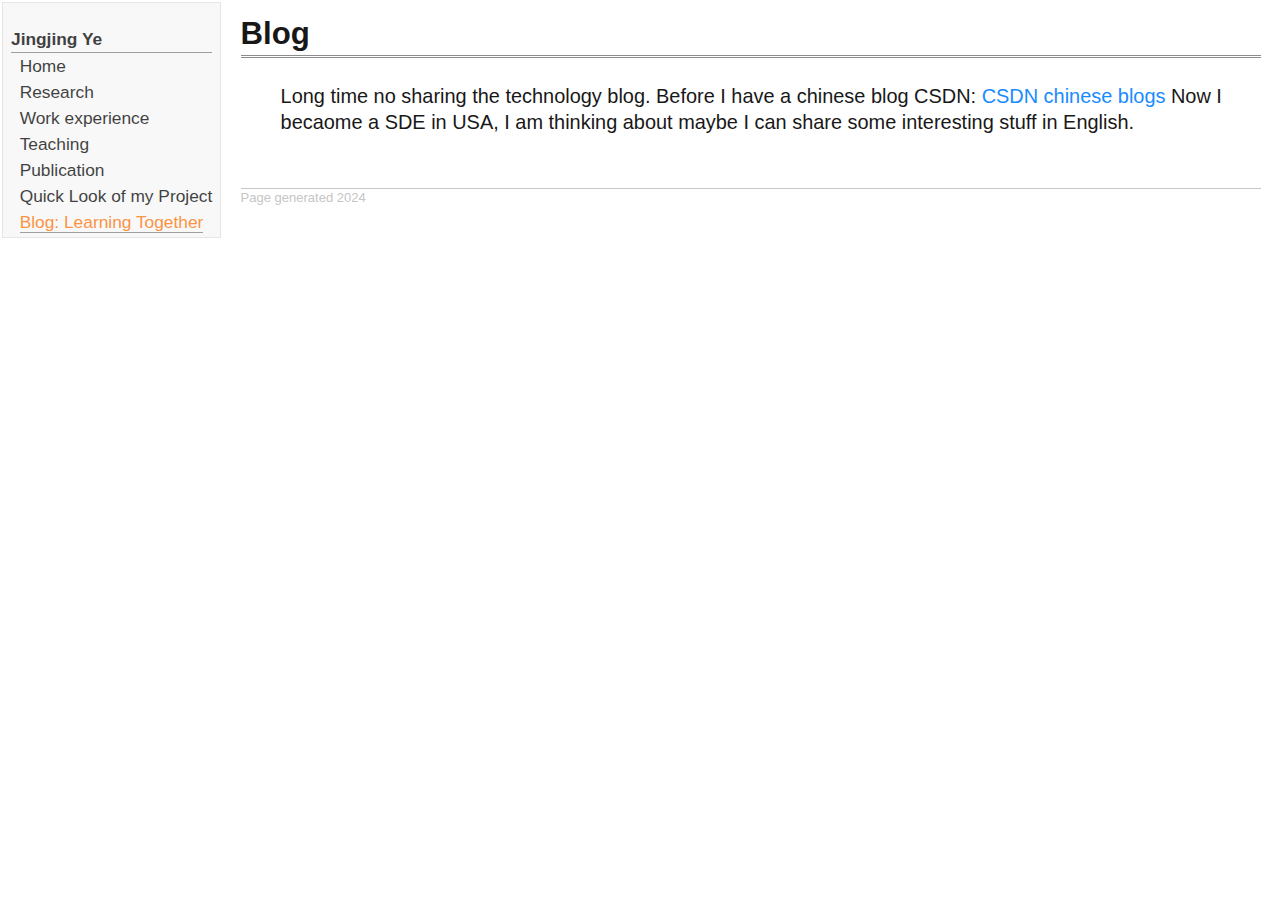
<file: blog.html>
<!DOCTYPE html PUBLIC "-//W3C//DTD XHTML 1.1//EN"
  "http://www.w3.org/TR/xhtml11/DTD/xhtml11.dtd">
<html xmlns="http://www.w3.org/1999/xhtml" xml:lang="en">
<head>
<meta name="generator" content="jemdoc, see http://jemdoc.jaboc.net/" />
<meta http-equiv="Content-Type" content="text/html;charset=utf-8" />
<link rel="stylesheet" href="jemdoc.css" type="text/css" />
<title>Blog</title>
</head>
<body>
<table summary="Table for page layout." id="tlayout">
<tr valign="top">
<td id="layout-menu">
<div class="menu-category">Jingjing Ye</div>
    <div class="menu-item"><a href="home.html">Home</a></div>
    <div class="menu-item"><a href="research.html">Research</a></div>
    <div class="menu-item"><a href="work.html">Work experience</a></div>
    <div class="menu-item"><a href="teaching.html">Teaching</a></div>
    <div class="menu-item"><a href="publications.html">Publication</a></div>
    <div class="menu-item"><a href="quick.html">Quick Look of my Project</a></div>
    <div class="menu-item"><a href="blog.html" class="current">Blog: Learning Together</a></div>
</td>
<td id="layout-content">
<div id="toptitle">
<h1>Blog</h1>
</div>
<ul>
<p>Long time no sharing the technology blog. Before I have a chinese blog CSDN:  <a target="_blank" href="https://blog.csdn.net/weixin_41147129?spm=1000.2115.3001.5343">CSDN chinese blogs</a> Now I becaome a SDE in USA, I am thinking about maybe I can share some interesting stuff in English.</p>

</ul>
<div id="footer">
<div id="footer-text">
Page generated 2024
</div>
</div>
</td>
</tr>
</table>
</body>
</html>
</file>
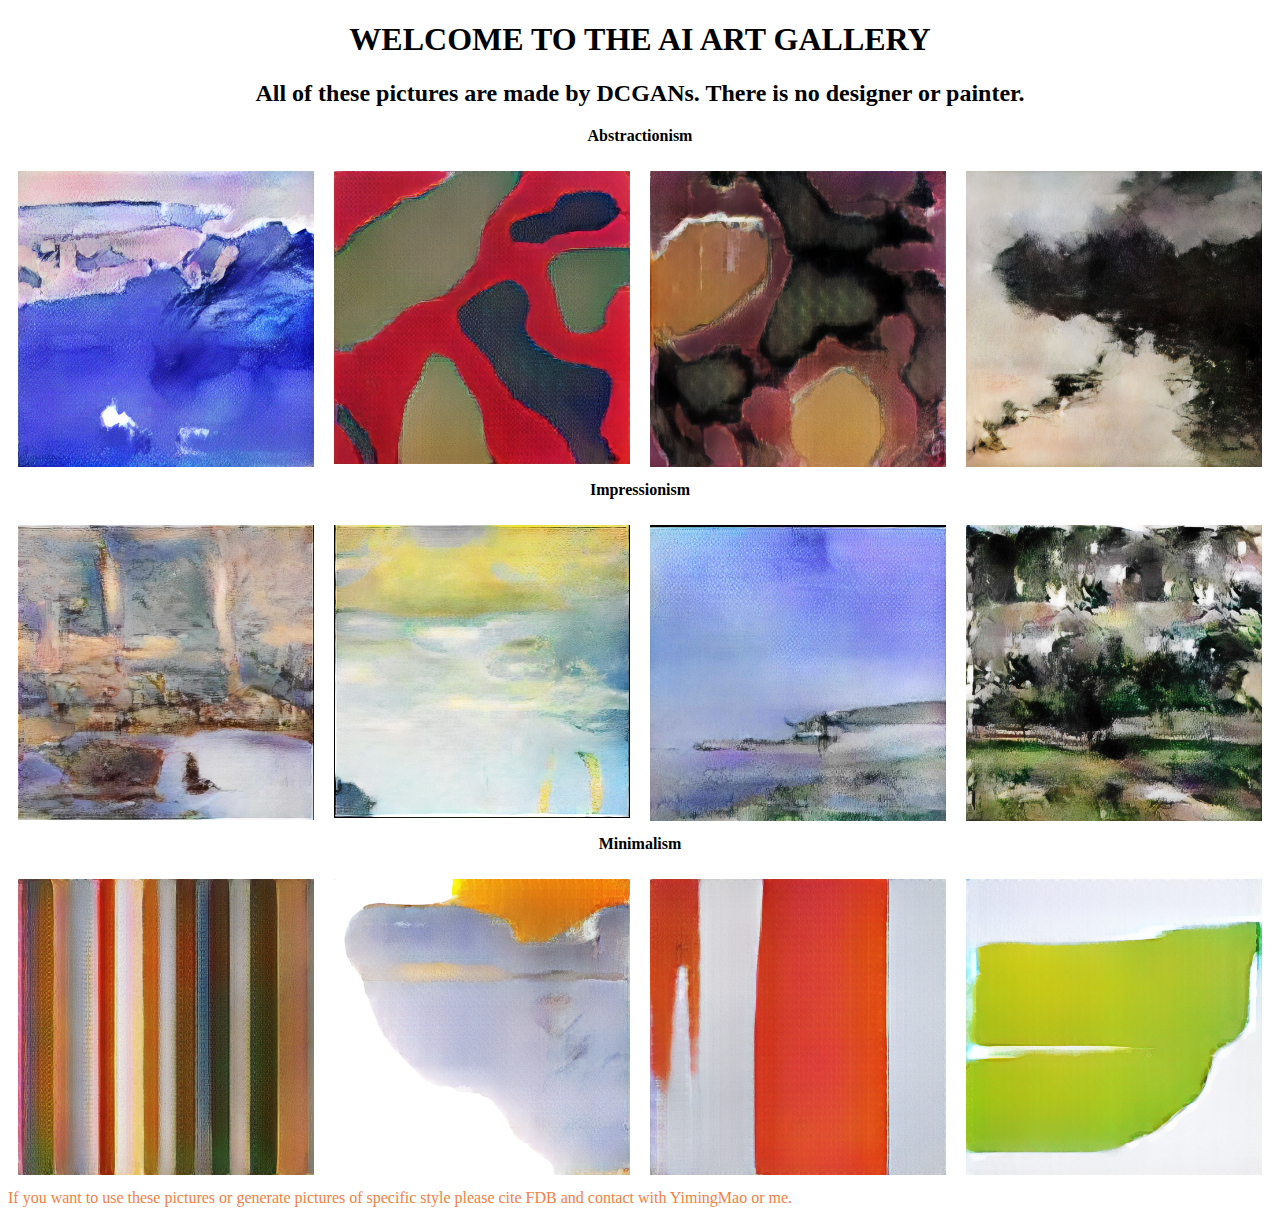
<file: HD.html>
<!DOCTYPE html>
<html>
    <head>
        <meta charset="UTF-8">
        <title>AI art gallery</title>
        <style>


            .test{
                float: left;
                width: 25%;
                box-sizing: border-box;
                padding: 10px;
                min-width: 150px;
            }

            .container{
                width: 100%;
            }

            @media (max-width:615px ) {
                .test{
                    float: left;
                    width: 33%;
                    box-sizing: border-box;
                    padding: 10px;
                    min-width: 150px;
                }
            }

            @media (max-width:465px ) {
                .test{
                    float: left;
                    width: 50%;
                    box-sizing: border-box;
                    padding: 10px;
                    min-width: 150px;
                }
            }

            @media (max-width:315px ) {
                .test{
                    float: left;
                    width: 100%;
                    box-sizing: border-box;
                    padding: 10px;

                }
            }

        </style>
    </head>


    <body>
    <h1 align="center"> WELCOME TO THE AI ART GALLERY</h1>
    <h2 align="center">All of these pictures are made by DCGANs. There is no designer or painter.</h2>

        <div class="container">
            <p align="center"><b>Abstractionism</b></p>
            <div class="test" >
                <img src="pictures/Gan/abs0.jfif" style="max-width: 100%;"/>
            </div>
            <div class="test" >
                <img src="pictures/Gan/abs1.png" style="max-width: 100%;"/>
            </div>
            <div class="test" >
                <img src="pictures/Gan/abs2.png"style="max-width: 100%;"/>
            </div>
            <div class="test" >
                <img src="pictures/Gan/abs3.jfif" style="max-width: 100%;"/>
            </div>
            <p align="center"><b>Impressionism </b></p>
                        <div class="test" >
                <img src="pictures/Gan/imp0.jfif" style="max-width: 100%;"/>
            </div>
                        <div class="test" >
                <img src="pictures/Gan/imp1.jfif" style="max-width: 100%;"/>
            </div>
                        <div class="test" >
                <img src="pictures/Gan/imp2.jfif" style="max-width: 100%;"/>
            </div>
                        <div class="test" >
                <img src="pictures/Gan/imp3.jfif" style="max-width: 100%;"/>
            </div>
            <p align="center"><b>Minimalism</b></p>
            <div class="test" >
                <img src="pictures/Gan/sim0.png" style="max-width: 100%;"/>
            </div>
                        <div class="test" >
                <img src="pictures/Gan/sim2.png" style="max-width: 100%;"/>
            </div>
                        <div class="test" >
                <img src="pictures/Gan/sim1.png" style="max-width: 100%;"/>
            </div>
                        </div>
                        <div class="test" >
                <img src="pictures/Gan/sim3.png" style="max-width: 100%;"/>
            </div>

        </div>
    <p><font color="f37f44"> If you want to use these pictures or generate pictures of specific style please cite FDB and contact with
        YimingMao or me.</font></p>
    </body>
</html>
</file>
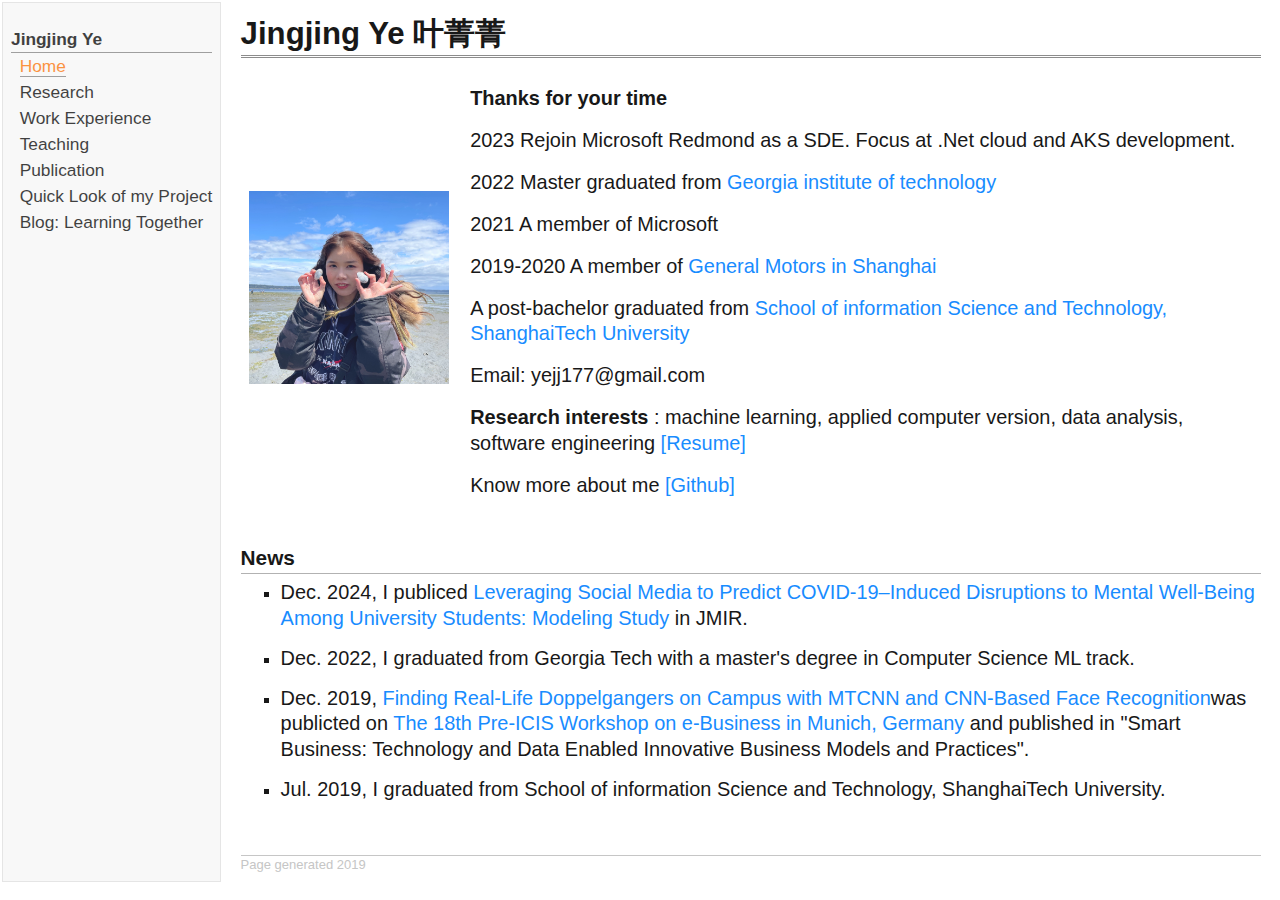
<file: home.html>
<!DOCTYPE html PUBLIC "-//W3C//DTD XHTML 1.1//EN"
        "http://www.w3.org/TR/xhtml11/DTD/xhtml11.dtd">
<html xmlns="http://www.w3.org/1999/xhtml" xml:lang="en">
<head>
    <meta name="generator" content="jemdoc, see http://jemdoc.jaboc.net/"/>
    <meta http-equiv="Content-Type" content="text/html;charset=utf-8"/>
    <link rel="stylesheet" href="jemdoc.css" type="text/css"/>
    <!-- <script src="https://code.jquery.com/jquery-3.1.1.min.js" type=""></script> -->
    <!-- <script src="./quick.js"></script> -->

    <title>Jingjing Ye 叶菁菁</title>
</head>
<body>
<table summary="Table for page layout." id="tlayout">
    <tr valign="top">
        <td id="layout-menu">
            <div class="menu-category">Jingjing Ye</div>
            <div class="menu-item"><a href="home.html" class="current">Home</a></div>
            <div class="menu-item"><a href="research.html">Research</a></div>
            <div class="menu-item"><a href="work.html">Work Experience</a></div>
            <div class="menu-item"><a href="teaching.html">Teaching</a></div>
            <div class="menu-item"><a href="publications.html">Publication</a></div>
            <div class="menu-item"><a href="quick.html">Quick Look of my Project</a></div>
            <div class="menu-item"><a href="blog.html">Blog: Learning Together</a></div>

        </td>
        <td id="layout-content">
            <div id="toptitle">
                <h1>Jingjing Ye 叶菁菁</h1>
            </div>
            <table class="imgtable">
                <tr>
                    <td>
                        <img src="eve.jpg" alt="alt text" width="200px" height="HEIGHTpx" border="0">&nbsp;
                    </td>
                    <td align="left"><p><b>Thanks for your time</b></p>
                        <p>2023 Rejoin Microsoft Redmond as a SDE. Focus at .Net cloud and AKS development.</p>
                        <p>2022 Master graduated from  <a target="_blank" href="https://www.cc.gatech.edu/">Georgia institute of technology</a> </p>
                        <p>2021 A member of Microsoft</p>
                        <p>2019-2020 A member of <a target="_blank" href="https://www.gm.com/">General Motors in Shanghai</a></p>
                        <p>A post-bachelor graduated from <a target="_blank" href="http://sist.shanghaitech.edu.cn/">School of
                            information Science and Technology, ShanghaiTech University</a></p>
                        <p>Email: yejj177@gmail.com</p>
                        <p><b>Research interests </b>:
                            machine learning, applied computer version, data analysis, software engineering <a
                                  target="_blank"  href="papers/CV/Jingjing_cv.pdf">[Resume]</a></p>
                        <p>Know more about me <a target="_blank" href="https://github.com/qingqingye"> [Github] </a></p>
                    </td>
                </tr>
            </table>
            <h2>News</h2>
            <ul>
                <li>
                    <p>Dec. 2024, I publiced <a target="_blank" href="https://formative.jmir.org/2024/1/e52316"> Leveraging Social Media to Predict COVID-19–Induced Disruptions to Mental Well-Being Among University Students: Modeling Study </a>in JMIR.</p>
                </li>
            </ul>
            <ul>
                <li><p>Dec. 2022, I graduated from Georgia Tech with a master's degree in Computer Science ML track</b></a>.</p>
                </li>
            </ul>
            
            <ul>
                <li><p>Dec. 2019, <a target="_blank" href="https://link.springer.com/chapter/10.1007/978-3-030-67781-7_7">Finding Real-Life Doppelgangers on Campus with MTCNN and CNN-Based Face Recognition</a>was publicted on <a href="http://2019.ebizworkshop.org/">  The 18th Pre-ICIS Workshop on e-Business in Munich, Germany</a> and published in "Smart Business: Technology and Data Enabled Innovative Business Models and Practices".</p>
                </li>
            </ul>

            <ul>
                <li><p>Jul. 2019, I graduated from School of information Science and Technology, ShanghaiTech
                    University.</p>
                </li>
            </ul>


            <div id="footer">
                <div id="footer-text">
                    Page generated 2019
                </div>
            </div>
        </td>
    </tr>
</table>
</body>
</html>
</file>
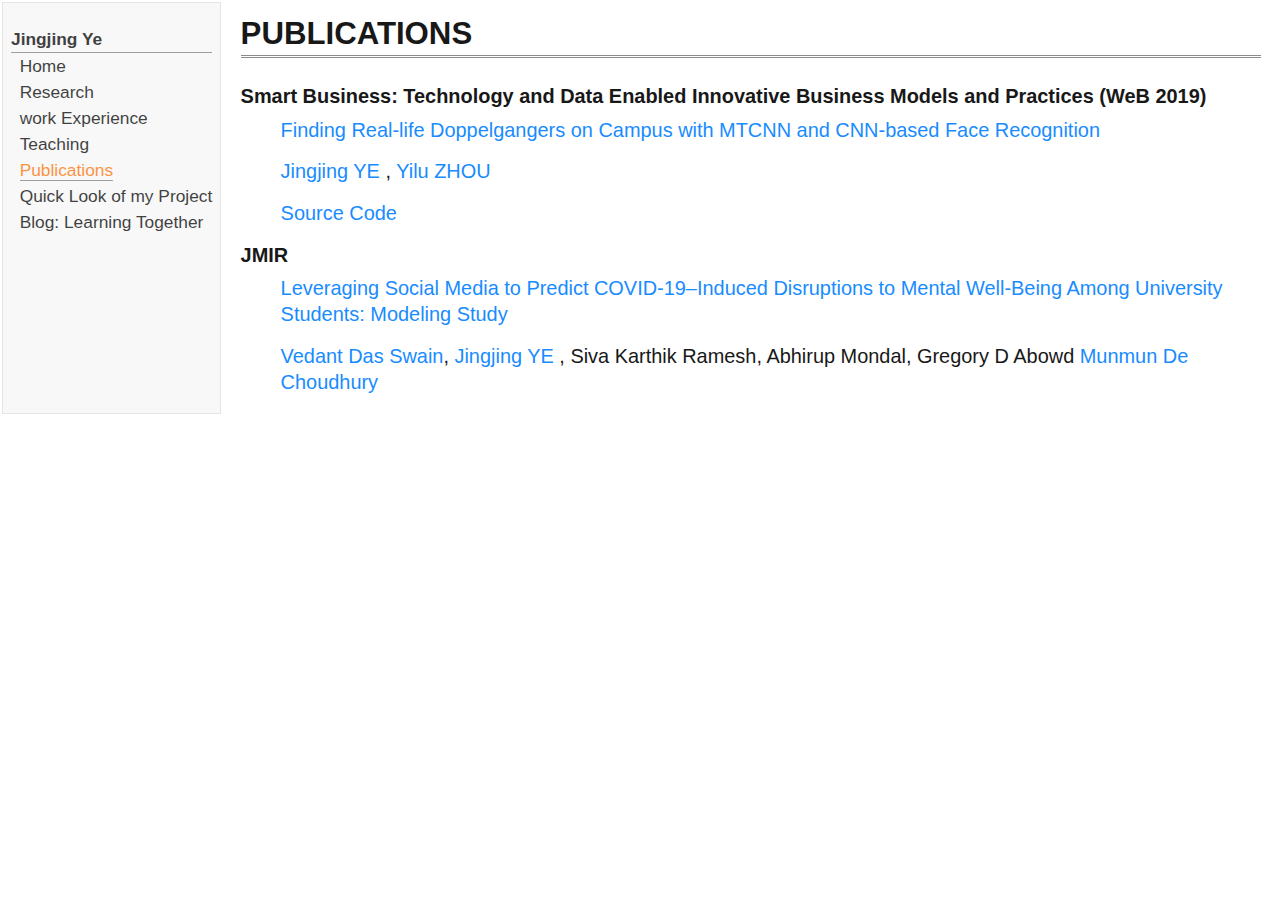
<file: publications.html>
<!DOCTYPE html PUBLIC "-//W3C//DTD XHTML 1.1//EN"
  "http://www.w3.org/TR/xhtml11/DTD/xhtml11.dtd">
<html xmlns="http://www.w3.org/1999/xhtml" xml:lang="en">
<head>
<meta name="generator" content="jemdoc, see http://jemdoc.jaboc.net/" />
<meta http-equiv="Content-Type" content="text/html;charset=utf-8" />
<link rel="stylesheet" href="jemdoc.css" type="text/css" />
<title>PUBLICATIONS</title>
</head>
<body>
<table summary="Table for page layout." id="tlayout">
<tr valign="top">
<td id="layout-menu">
<div class="menu-category">Jingjing Ye</div>
<div class="menu-item"><a href="home.html">Home</a></div>
<div class="menu-item"><a href="research.html">Research</a></div>
<div class="menu-item"><a href="work.html">work Experience</a></div>
<div class="menu-item"><a href="teaching.html">Teaching</a></div>
<div class="menu-item"><a href="publications.html" class="current">Publications</a></div>
<div class="menu-item"><a href="quick.html">Quick Look of my Project</a></div>
<div class="menu-item"><a href="blog.html">Blog: Learning Together</a></div>

</td>
<td id="layout-content">
<div id="toptitle">
<h1>PUBLICATIONS</h1>
</div>


<p><b>Smart Business: Technology and Data Enabled Innovative Business Models and Practices
  (WeB 2019)</b></p>
<ol>
    <p><a href="https://link.springer.com/chapter/10.1007/978-3-030-67781-7_7">Finding Real-life Doppelgangers on Campus with MTCNN and CNN-based Face Recognition</a> </p>
    <p>  <a href="https://qingqingye.github.io/" >  Jingjing YE </a>  ,   <a href="https://www.fordham.edu/info/22941/full-time_faculty/4978/yilu_zhou"> Yilu ZHOU </a> </p>
    <p>  <a href="https://www.springerprofessional.de/en/finding-real-life-doppelgangers-on-campus-with-mtcnn-and-cnn-bas/18815016" >  Source Code </a>  
</ol>


<p><b>JMIR</b></p>
<ol>
    <p> <a href="https://formative.jmir.org/2024/1/e52316">Leveraging Social Media to Predict COVID-19–Induced Disruptions to Mental Well-Being Among University Students: Modeling Study</a> </p>
    <p>  <a href="https://vedantswain.com/"> Vedant Das Swain</a>, <a href="https://qingqingye.github.io/" >  Jingjing YE </a>  ,  Siva Karthik Ramesh, Abhirup Mondal,  Gregory D Abowd  <a href="http://www.munmund.net/"> Munmun De Choudhury</a> </p>

</ol>
</td>
</tr>
</table>
</body>
</html>
</file>
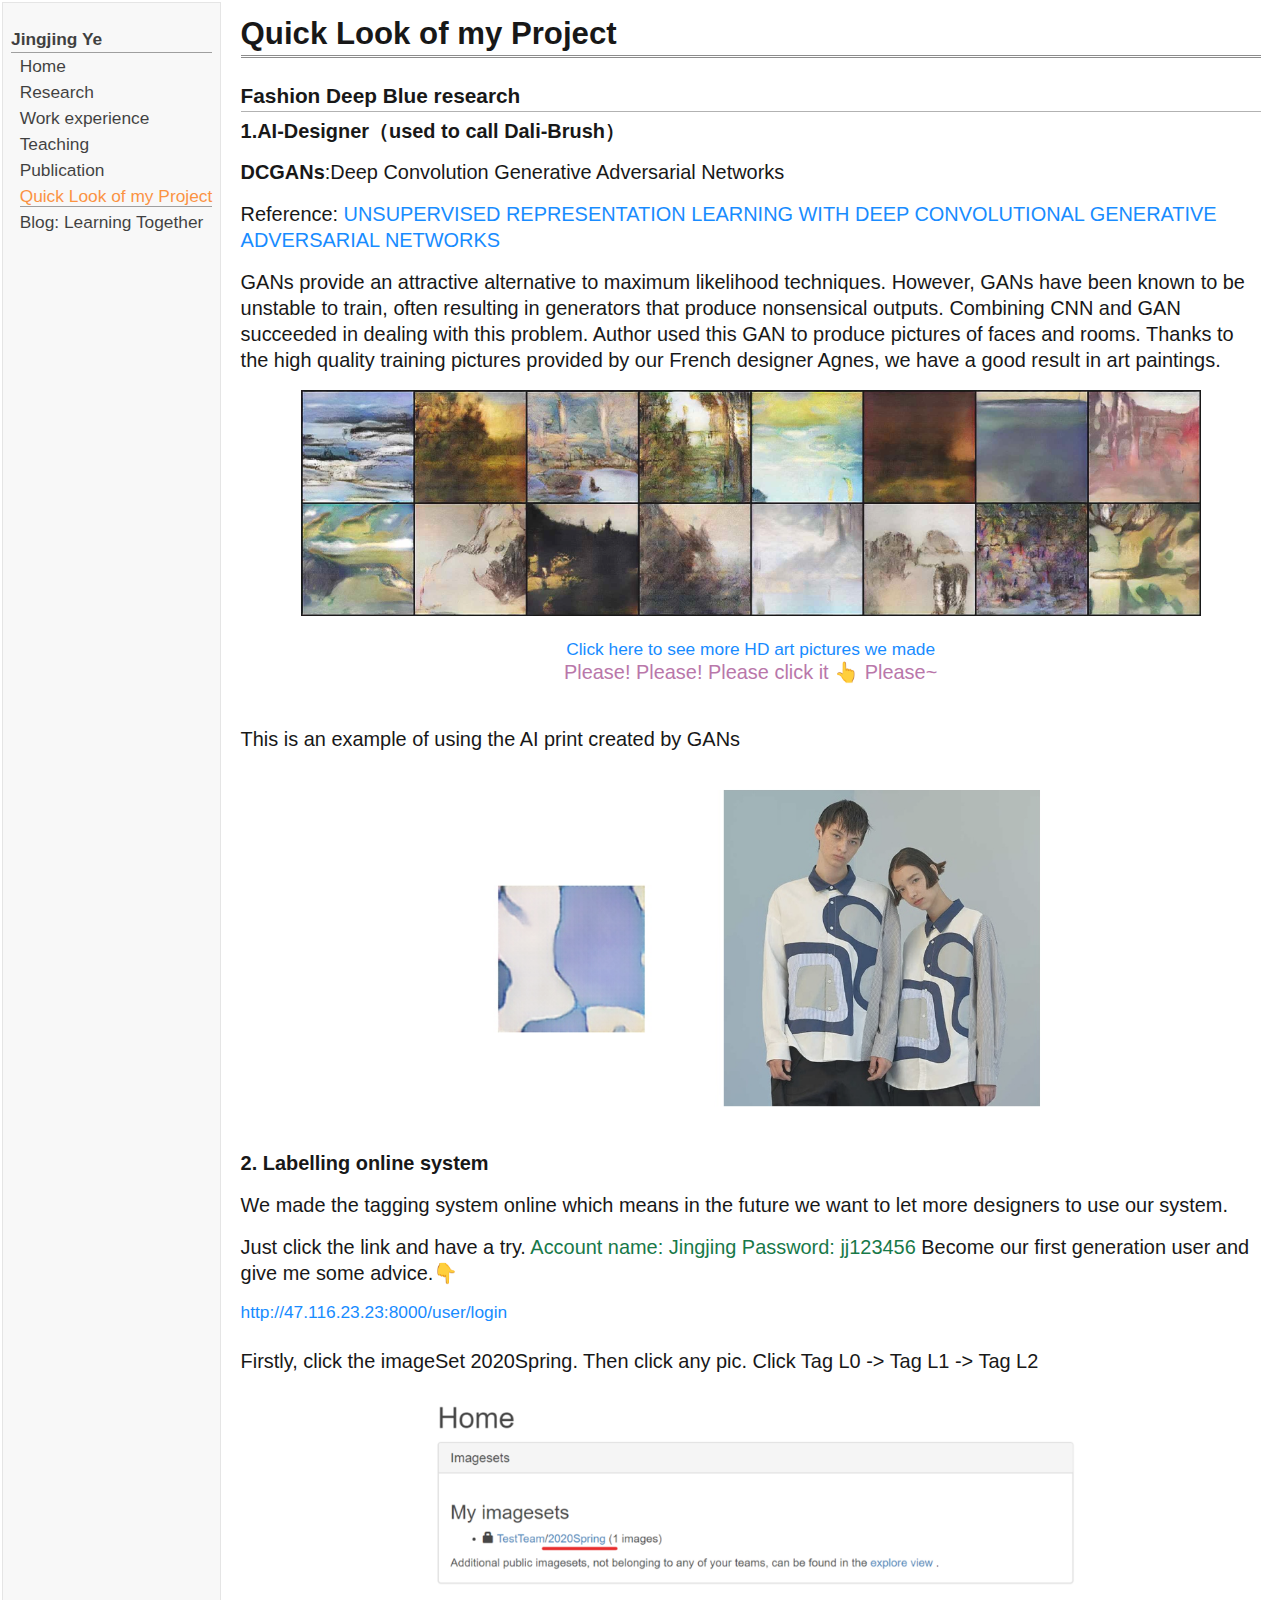
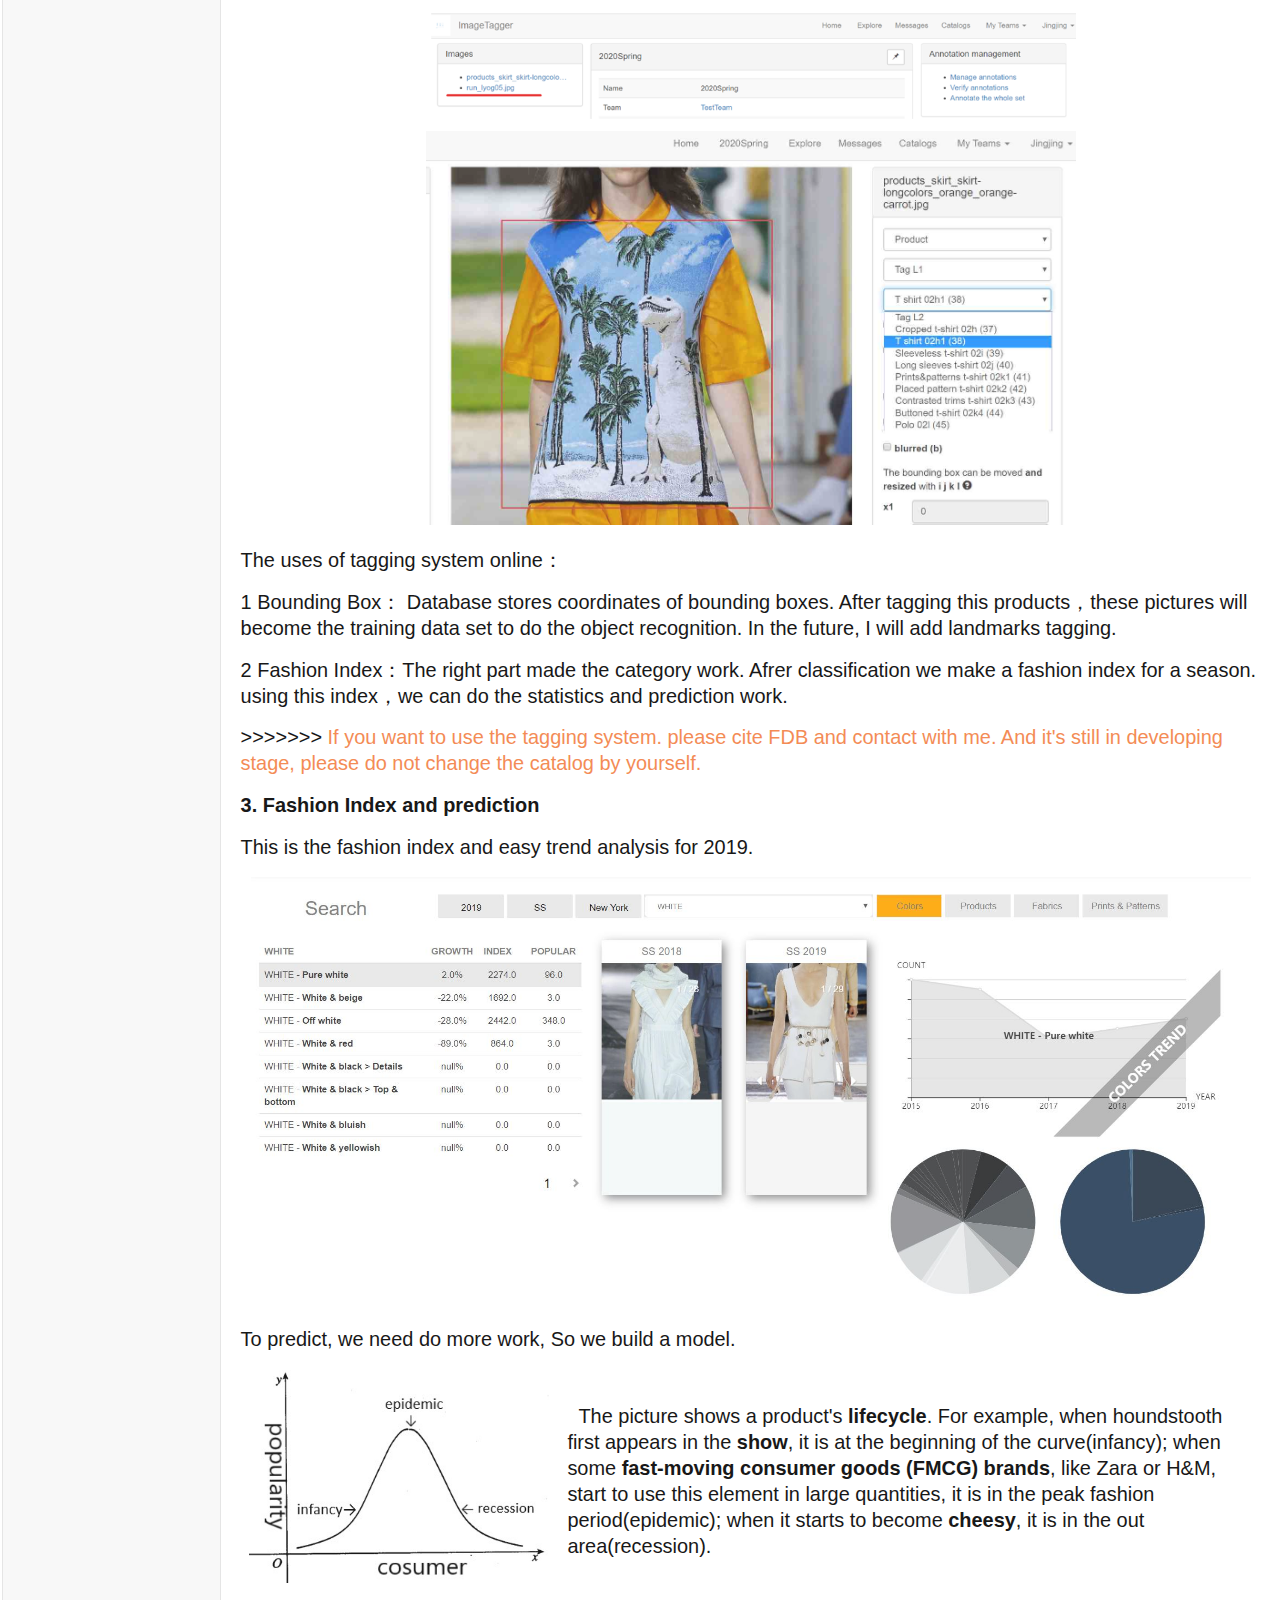
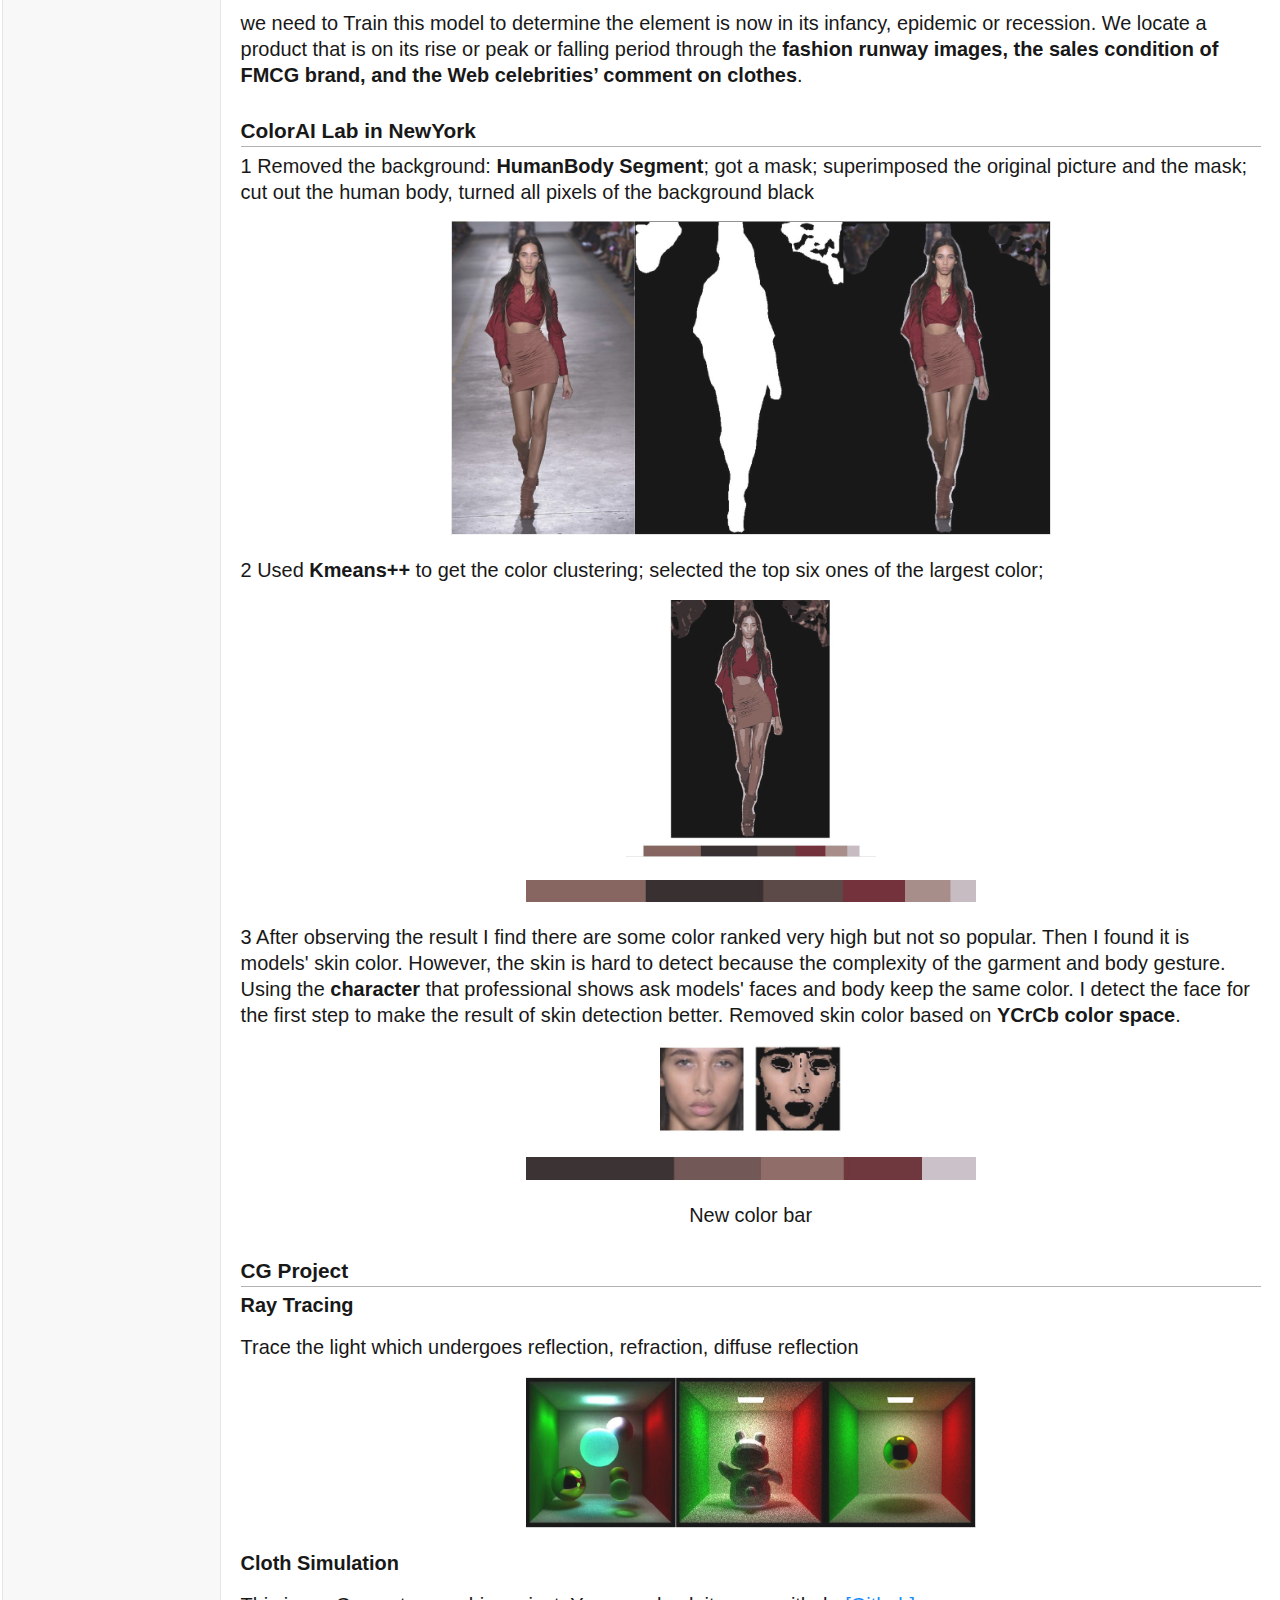
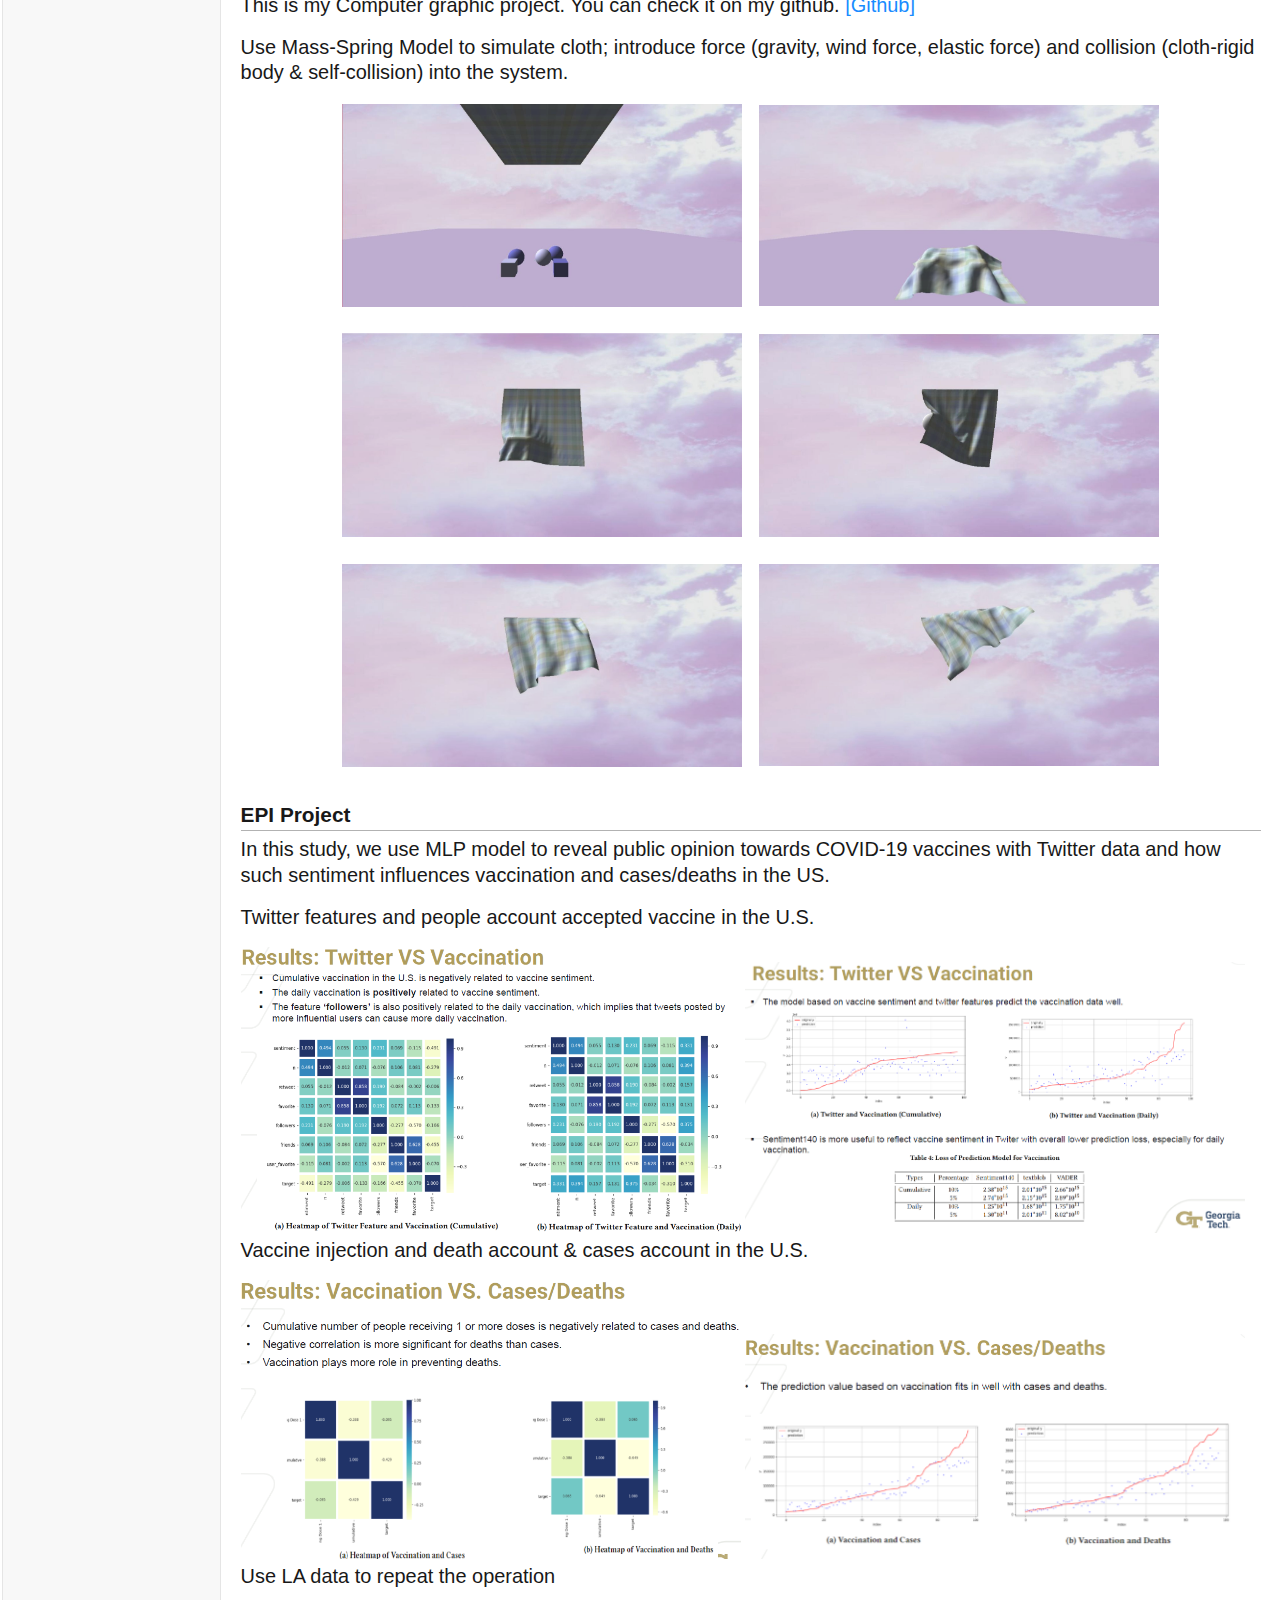
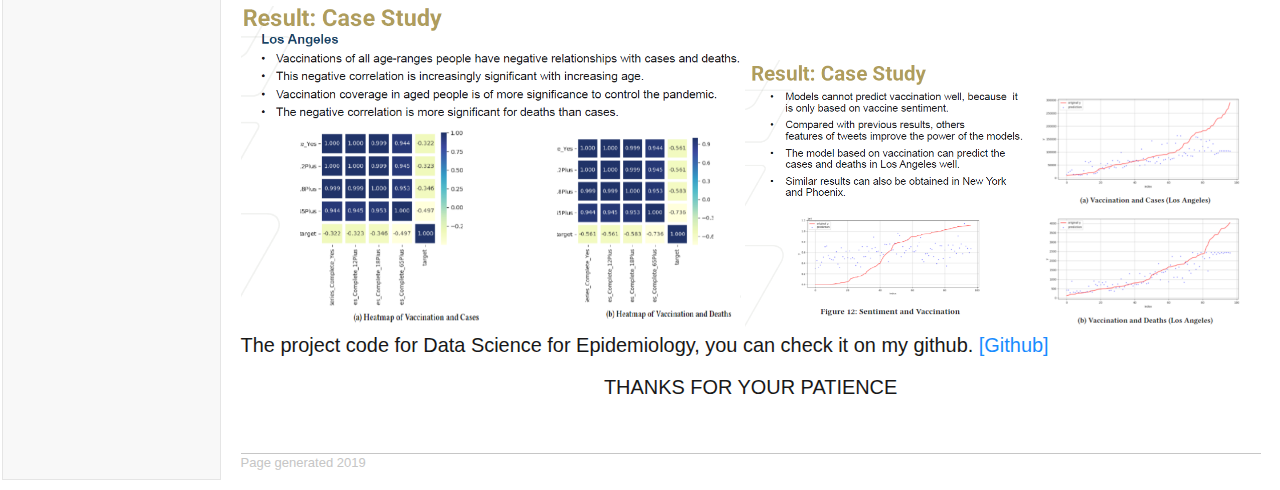
<file: quick.html>
<!DOCTYPE html PUBLIC "-//W3C//DTD XHTML 1.1//EN"
        "http://www.w3.org/TR/xhtml11/DTD/xhtml11.dtd">
<html xmlns="http://www.w3.org/1999/xhtml" xml:lang="en">
<head>
    <meta name="generator" content="jemdoc, see http://jemdoc.jaboc.net/"/>
    <meta http-equiv="Content-Type" content="text/html;charset=utf-8"/>
    <link rel="stylesheet" href="jemdoc.css" type="text/css"/>
    <!-- <script src="https://code.jquery.com/jquery-3.1.1.min.js" type=""></script> -->
    <!-- <script src="./quick.js"></script> -->
    <title>Project</title>
</head>
<body>
<table summary="Table for page layout." id="tlayout">
    <tr valign="top">
        <td id="layout-menu">
            <div class="menu-category">Jingjing Ye</div>
            <div class="menu-item"><a href="home.html">Home</a></div>
            <div class="menu-item"><a href="research.html">Research</a></div>
            <div class="menu-item"><a href="work.html">Work experience</a></div>
            <div class="menu-item"><a href="teaching.html">Teaching</a></div>
            <div class="menu-item"><a href="publications.html">Publication</a></div>
            <div class="menu-item"><a href="quick.html" class="current">Quick Look of my Project</a></div>
            <div class="menu-item"><a href="blog.html">Blog: Learning Together</a></div>
        </td>
        <td id="layout-content">
            <div id="toptitle">
                <h1>Quick Look of my Project</h1>
            </div>
            <h2>Fashion Deep Blue research</h2>
            <p><b> 1.AI-Designer（used to call Dali-Brush）</b></p>
            <p><b>DCGANs</b>:Deep Convolution Generative Adversarial Networks
            </p>
            <p> Reference:
                <a target="_blank" href="https://arxiv.org/pdf/1511.06434.pdf"> UNSUPERVISED REPRESENTATION LEARNING
                    WITH DEEP CONVOLUTIONAL
                    GENERATIVE ADVERSARIAL NETWORKS </a>

            </p>
            <p>
                GANs provide an attractive alternative to maximum likelihood techniques. However, GANs have
                been known to be unstable to train, often resulting in generators that produce nonsensical outputs.
                Combining CNN and GAN succeeded in dealing with this problem. Author used this GAN to produce pictures
                of faces and rooms.
                Thanks to the high quality training pictures provided by our French designer Agnes, we have a good
                result in art paintings.
            </p>
            <p align="center">
                <img src="pictures/Gan/collection.jfif" width="900px" height="HEIGHTpx"/>
            </p>
            <div class="jumpto" align="center"><a target="_blank" href="HD.html" class="current">Click here to see more
                HD art pictures we made</a></div>
            <p align="center"><font color="#b269a1 "> Please! Please! Please click it 👆 Please~</font></p>
            <p><br>This is an example of using the AI print created by GANs </p>
            <p align="center"><img src="pictures/Gan/u.jfif" width="600px" height="HEIGHTpx"/></p>


            <p><b>2. Labelling online system </b></p>

            <p>We made the tagging system online which means in the future we want to let more designers to use our
                system.</p>
            <p> Just click the link and have a try. <font color="#006b35">Account name: Jingjing Password:
                jj123456 </font> Become our first generation user and give me some advice.👇 </p>

            <div class="tagging"><a target="_blank" href="http://47.116.23.23:8000/user/login/" class="current">http://47.116.23.23:8000/user/login</a>
            </div>
            <p><br>Firstly, click the imageSet 2020Spring. Then click any pic. Click Tag L0 -> Tag L1 -> Tag L2 <br/>
            </p>

            <p align="center">
                <img src="pictures/DALI/tag0.png" width="650px" height="HEIGHTpx"/>
                <img src="pictures/DALI/tag1.jfif" width="650px" height="HEIGHTpx"/>
            </p>

            <p>The uses of tagging system online：</p>
            <p> 1 Bounding Box： Database stores coordinates of bounding boxes. After tagging this products，these
                pictures will become the training data set to do the object recognition.
                In the future, I will add landmarks tagging. </p>
            <p> 2 Fashion Index：The right part made the category work. Afrer classification we make a fashion index for
                a season.
                using this index，we can do the statistics and prediction work. </p>
            <p> >>>>>>> <font color="f37f44">If you want to use the tagging system.
                please cite FDB and contact with me. And it's still in developing stage, please do not change the catalog by yourself.</font> </p>

            <p><b>3. Fashion Index and prediction </b></p>
            <p>This is the fashion index and easy trend analysis for 2019.</p>

            <p align="center">
                <img src="pictures/DALI/statistic.jfif" width="1000px" height="HEIGHTpx"/>
            </p>

            <p>To predict, we need do more work, So we build a model.</p>
            <table class="imgtable">
                <tr>
                    <td>
                        <img src="pictures/DALI/view.jpg" alt="alt text" width="300px" height="HEIGHTpx"/>&nbsp;
                    </td>
                    <td align="left">
                        <p>&nbsp;&nbsp;The picture shows a product's <b>lifecycle</b>. For example, when houndstooth
                            first appears in the <b>show</b>, it is at the beginning of the curve(infancy); when some
                            <b>fast-moving consumer goods (FMCG) brands</b>, like Zara or H&M, start to use this element
                            in large quantities, it is in the peak fashion period(epidemic); when it starts to become
                            <b>cheesy</b>, it is in the out area(recession).</p>

                    </td>
                </tr>
            </table>

            <p> we need to Train this model to determine the element is now in its infancy, epidemic or
                recession. We locate a product that is on its rise or peak or falling period through the<b> fashion
                    runway images, the sales condition of FMCG brand, and the Web celebrities’ comment on clothes</b>.
            </p>


            <h2>ColorAI Lab in NewYork</h2>
            <p> 1 Removed the background: <b>HumanBody Segment</b>; got a mask; superimposed the original picture and
                the mask; cut out the human body, turned all pixels of the background black</p>
            <p align="center">
                <img src="pictures/2/runway.jfif" width="600px" height="HEIGHTpx"/>
            </p>
            <p> 2 Used <b>Kmeans++ </b>to get the color clustering; selected the top six ones of the largest color;
            </p>
            <p align="center">
                <img src="pictures/2/kmeans.jfif" width="250px" height="HEIGHTpx"/>
            </p>

            <p align="center">
                <img src="pictures/2/colorBar0.jpg" width="450px" height="HEIGHTpx"/>
            </p>

            <p>3 After observing the result I find there are some color ranked very high but not so popular. Then I
                found it is models' skin color. However, the skin is hard to detect because the complexity of the
                garment and body gesture. Using the <b>character</b> that professional shows ask models' faces and body
                keep the same color. I detect the face for the first step to make the result of skin detection better.
                Removed skin color based on <b>YCrCb color space</b>.</p>
            <p align="center">
                <img src="pictures/2/face.jfif" width="200px" height="HEIGHTpx"/>
            </p>
            <p align="center">
                <img src="pictures/2/colorBar.jpg" width="450px" height="HEIGHTpx"/>
            </p>

            <p align="center">New color bar</p>


            <h2>CG Project</h2>
            <p><b> Ray Tracing</b></p>
            <p> Trace the light which undergoes reflection, refraction, diffuse reflection </p>
            <p align="center">
                <img src="pictures/CG/cg.jpg" width="450px" height="HEIGHTpx"/>
            </p>

            <p><b> Cloth Simulation</b></p>
            <p>This is my Computer graphic project. You can check it on my github.<a target="_blank"
                                                                                     href="https://github.com/qingqingye/clothes-simulation">
                [Github] </a></p>
            <p>Use Mass-Spring Model to simulate cloth; introduce force (gravity, wind force, elastic force) and
                collision (cloth-rigid body & self-collision) into the system.</p>
            <table class="imgtable" align="center">
                <tr>
                    <td> </t><img src="pictures/CG/1.jfif" width="400px" height="HEIGHTpx" border="0"></td>
                    <td><img src="pictures/CG/2.jfif" width="400px" height="HEIGHTpx" border="0"></td>
                </tr>
            </table>

            <table class="imgtable" align="center">
                <tr>
                    <td> </t ><img src="pictures/CG/cube0.jfif" width="400px" height="HEIGHTpx" border="0"></td>
                    <td><img src="pictures/CG/hang1.jfif" width="400px" height="HEIGHTpx" border="0"></td>
                </tr>
            </table>

            <table class="imgtable" align="center">
                <tr>
                    <td> </t><img src="pictures/CG/wind1.jfif" width="400px" height="HEIGHTpx" border="0"></td>
                    <td><img src="pictures/CG/wind2.jfif" width="400px" height="HEIGHTpx" border="0"></td>
                </tr>
            </table>


            <h2>EPI Project</h2>
            <p> In this study, we use MLP model to reveal public opinion towards COVID-19 vaccines with Twitter data and how such sentiment influences vaccination and cases/deaths in the US.</p>
            <P>Twitter features and people account accepted vaccine in the U.S.</P>
            <img src="pictures/result/twitter_vac.png" alt="alt text" width="500px" height="HEIGHTpx"/>
            <img src="pictures/result/three_sentiment.png" alt="alt text" width="500px" height="HEIGHTpx"/>
            <p>Vaccine injection and death account & cases account in the U.S.</p>
            <img src="pictures/result/vac_death_case.png" alt="alt text" width="500px" height="HEIGHTpx"/>
            <img src="pictures/result/vac_pre_death_case.png" alt="alt text" width="500px" height="HEIGHTpx"/>
            <p>Use LA data to repeat the operation</p>
            <img src="pictures/result/la_relation.png" alt="alt text" width="500px" height="HEIGHTpx"/>
            <img src="pictures/result/la_pred.png" alt="alt text" width="500px" height="HEIGHTpx"/>
            <p> The project code for Data Science for Epidemiology, you can check it on my github.<a target="_blank"
                                                                                     href="https://github.com/qingqingye/use-vaccine-and-sentiment-to-predict-covid-19-through-mlp-model">
                [Github] </a></p>



            <p align="center"> THANKS FOR YOUR PATIENCE</p>
            </ul>
            <div id="footer">
                <div id="footer-text">
                    Page generated 2019
                </div>
            </div>
        </td>
    </tr>
</table>
</body>
</html>
</file>
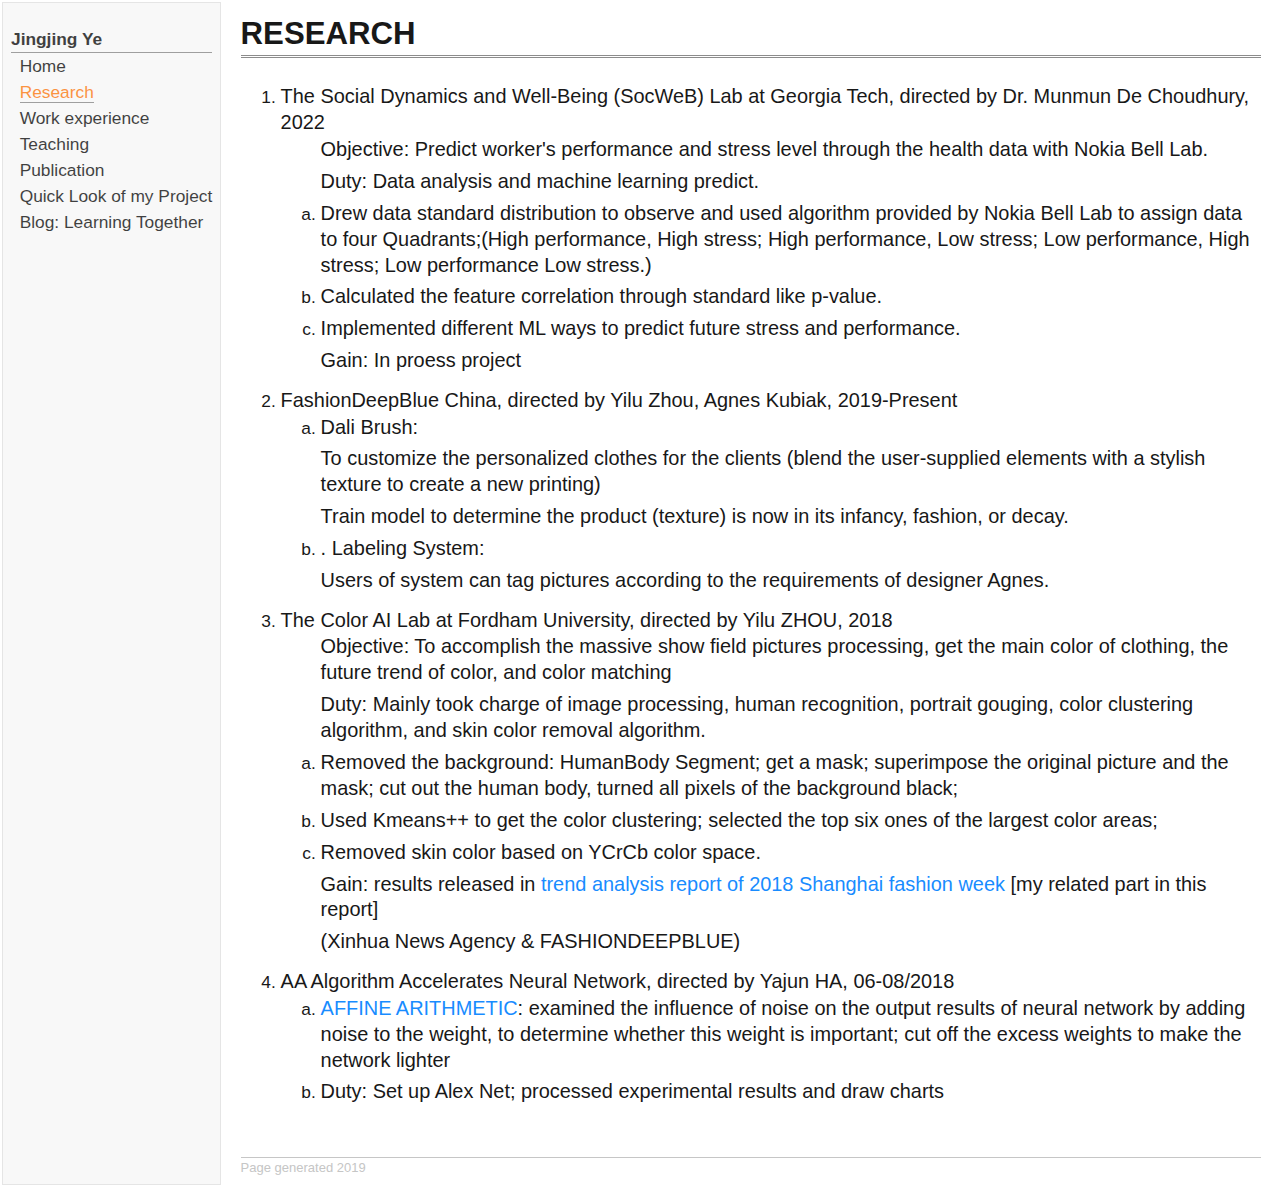
<file: research.html>
<!DOCTYPE html PUBLIC "-//W3C//DTD XHTML 1.1//EN"
  "http://www.w3.org/TR/xhtml11/DTD/xhtml11.dtd">
<html xmlns="http://www.w3.org/1999/xhtml" xml:lang="en">
<head>
<meta name="generator" content="jemdoc, see http://jemdoc.jaboc.net/" />
<meta http-equiv="Content-Type" content="text/html;charset=utf-8" />
<link rel="stylesheet" href="jemdoc.css" type="text/css" />
<title>RESEARCH </title>
</head>
<body>
<table summary="Table for page layout." id="tlayout">
<tr valign="top">
<td id="layout-menu">
<div class="menu-category">Jingjing Ye</div>
    <div class="menu-item"><a href="home.html">Home</a></div>
    <div class="menu-item"><a href="research.html" class="current">Research</a></div>
    <div class="menu-item"><a href="work.html">Work experience</a></div>
    <div class="menu-item"><a href="teaching.html" >Teaching</a></div>
    <div class="menu-item"><a href="publications.html">Publication</a></div>
    <div class="menu-item"><a href="quick.html">Quick Look of my Project</a></div>
    <div class="menu-item"><a href="blog.html">Blog: Learning Together</a></div>
    
</td>
<td id="layout-content">
<div id="toptitle">
<h1>RESEARCH </h1>
</div>

<ol>
    <li><p>The Social Dynamics and Well-Being (SocWeB) Lab at Georgia Tech, directed by Dr. Munmun De Choudhury, 2022</p>
        <ol>
            <p>Objective: Predict worker's performance and stress level through the health data with Nokia Bell Lab.</p>
            <p>Duty: Data analysis and machine learning predict.</p>
        <li><p> Drew data standard distribution to observe and used algorithm provided by Nokia Bell Lab to assign data to four Quadrants;(High performance, High stress; High performance, Low 
            stress; Low performance, High stress; Low performance Low stress.)</p>
        </li>
        <li><p>Calculated the feature correlation through standard like p-value.
        </p>
        </li>
            <li><p>Implemented different ML ways to predict future stress and performance. </p></li>
            <p> Gain: In proess project</p> 
            
        </li></ol>
        </li>



<li><p>FashionDeepBlue China, directed by Yilu Zhou, Agnes Kubiak, 2019-Present</p>
<ol>
    <li><p>Dali Brush:</p>
    <P>     To customize the personalized clothes for the clients (blend the user-supplied elements with a stylish texture to create a new printing)</p>
    <p>Train model to determine the product (texture) is now in its infancy, fashion, or decay.
</p>
</li>
    <li><p>. Labeling System: </p>
   <p> Users of system can tag pictures according to the requirements of designer Agnes.
</p>
</li>
</ol>
</li>
<li><p>The Color AI Lab at Fordham University, directed by Yilu ZHOU, 2018</p>
<ol>
    <p>Objective: To accomplish the massive show field pictures processing, get the main color of clothing, the future trend of color, and color matching</p>
    <p>Duty: Mainly took charge of image processing, human recognition, portrait gouging, color clustering algorithm, and skin color removal algorithm.</p>
<li><p> Removed the background: HumanBody Segment; get a mask; superimpose the original picture and the mask; cut out the human body, turned all pixels of the background black;</p>
</li>
<li><p>Used Kmeans++ to get the color clustering; selected the top six ones of the largest color areas;
</p>
</li>
    <li><p>Removed skin color based on YCrCb color space.</p></li>
    <p> Gain: results released in   <a href="papers/Conference/2018shanghaiFashionWeek_colorRelated.pdf" > trend analysis report of 2018 Shanghai fashion week
    </a> [my related part in this report]
        <p>(Xinhua News Agency & FASHIONDEEPBLUE)
    </p>
</li></ol>
</li>
<li><p>AA Algorithm Accelerates Neural Network, directed by Yajun HA, 06-08/2018</p>
<ol>
    <li><p><a href="papers/work/ANewCNNPruningMethodAndProblems.pdf"> AFFINE ARITHMETIC</a>: examined the influence of noise on the output results of neural network by adding noise to the weight, to determine whether this weight is important; cut off the excess weights to make the network lighter</p>
</li>


<li><p>Duty: Set up Alex Net; processed experimental results and draw charts</p>
</li>
</ol>

</li>
</ol>
</ul>
<div id="footer">
<div id="footer-text">
Page generated 2019
</div>
</div>
</td>
</tr>
</table>
</body>
<img src="pictures/Gan/sim0.png" style="display: none">
<img src="pictures/Gan/sim1.png" style="display: none">
<img src="pictures/Gan/sim2.png" style="display: none">
<img src="pictures/Gan/sim3.png" style="display: none">
</html>
</file>
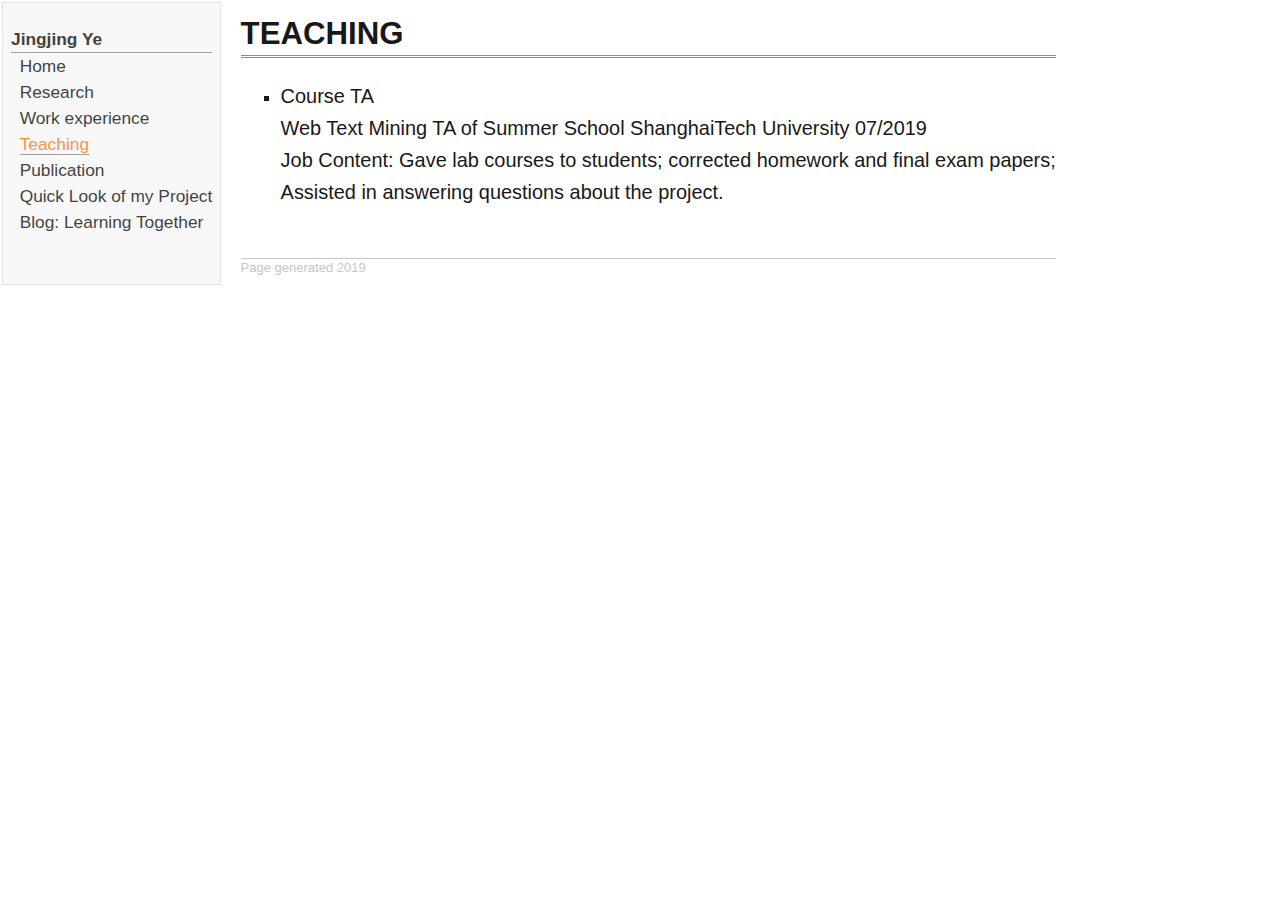
<file: teaching.html>
<!DOCTYPE html PUBLIC "-//W3C//DTD XHTML 1.1//EN"
  "http://www.w3.org/TR/xhtml11/DTD/xhtml11.dtd">
<html xmlns="http://www.w3.org/1999/xhtml" xml:lang="en">
<head>
<meta name="generator" content="jemdoc, see http://jemdoc.jaboc.net/" />
<meta http-equiv="Content-Type" content="text/html;charset=utf-8" />
<link rel="stylesheet" href="jemdoc.css" type="text/css" />
<title>TEACHING</title>
</head>
<body>
<table summary="Table for page layout." id="tlayout">
<tr valign="top">
<td id="layout-menu">
<div class="menu-category">Jingjing Ye</div>
    <div class="menu-item"><a href="home.html">Home</a></div>
    <div class="menu-item"><a href="research.html">Research</a></div>
    <div class="menu-item"><a href="work.html">Work experience</a></div>
    <div class="menu-item"><a href="teaching.html" class="current">Teaching</a></div>
    <div class="menu-item"><a href="publications.html">Publication</a></div>
    <div class="menu-item"><a href="quick.html">Quick Look of my Project</a></div>
    <div class="menu-item"><a href="blog.html">Blog: Learning Together</a></div>

</td>
<td id="layout-content">
<div id="toptitle">
<h1>TEACHING</h1>
</div>
<ul>
    <li><p>Course TA</p>
        <p>Web Text Mining TA of Summer School ShanghaiTech University	 07/2019 </p>
        <p>Job Content:	Gave lab courses to students; corrected homework and final exam papers;</p>
        <p>Assisted in answering questions about the project.</p>
    </li>
</ul>
<div id="footer">
<div id="footer-text">
Page generated 2019
</div>
</div>
</td>
</tr>
</table>
</body>
</html>
</file>
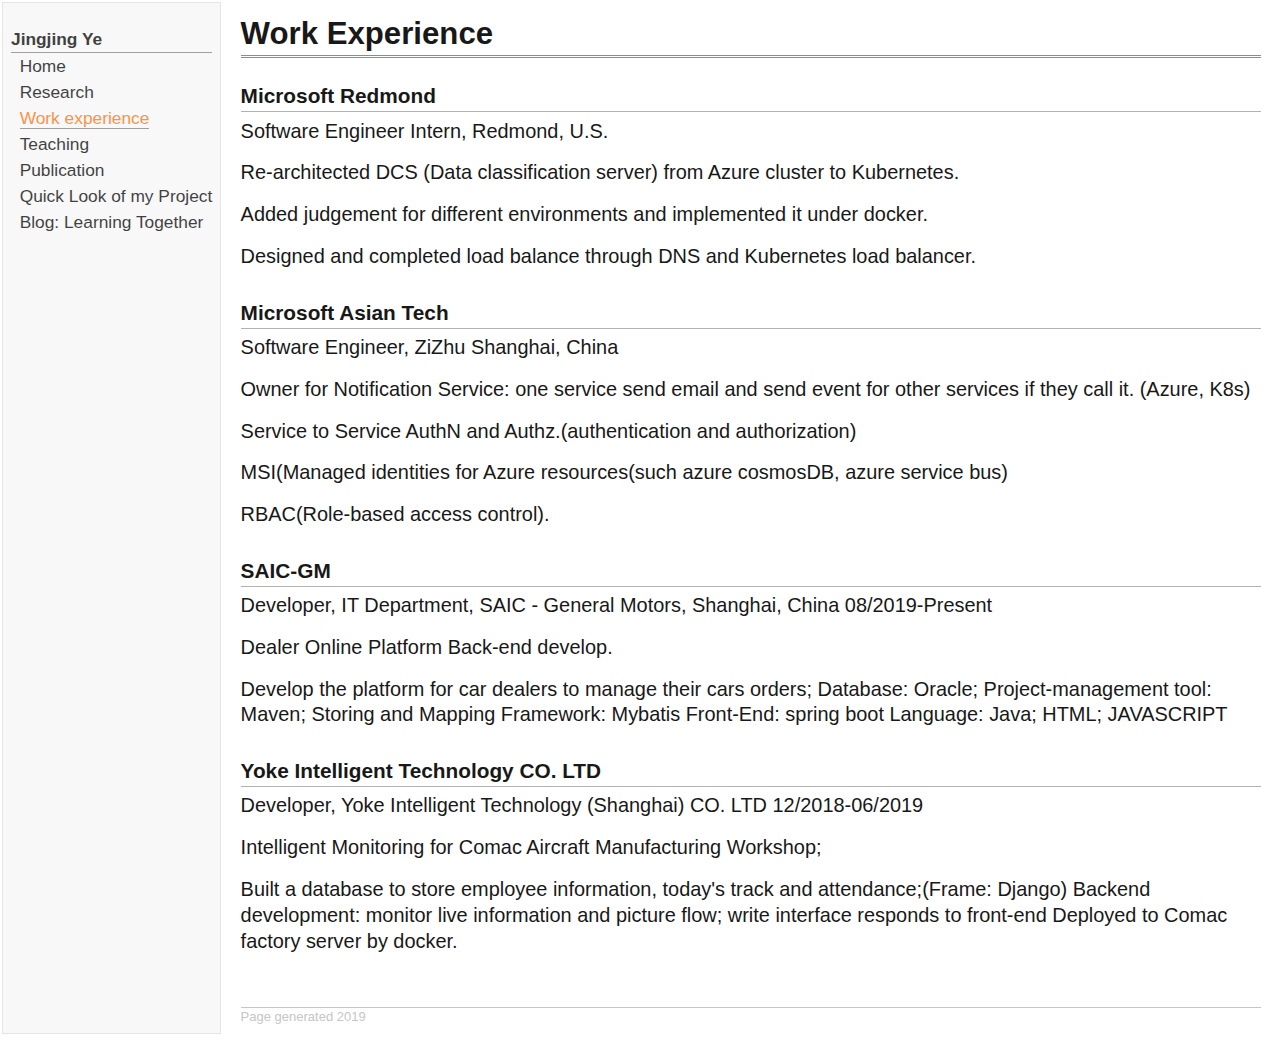
<file: work.html>
<!DOCTYPE html PUBLIC "-//W3C//DTD XHTML 1.1//EN"
  "http://www.w3.org/TR/xhtml11/DTD/xhtml11.dtd">
<html xmlns="http://www.w3.org/1999/xhtml" xml:lang="en">
<head>
<meta name="generator" content="jemdoc, see http://jemdoc.jaboc.net/" />
<meta http-equiv="Content-Type" content="text/html;charset=utf-8" />
<link rel="stylesheet" href="jemdoc.css" type="text/css" />
<title>Work Experience</title>
</head>
<body>
<table summary="Table for page layout." id="tlayout">
<tr valign="top">
<td id="layout-menu">
<div class="menu-category">Jingjing Ye</div>
    <div class="menu-item"><a href="home.html">Home</a></div>
    <div class="menu-item"><a href="research.html">Research</a></div>
    <div class="menu-item"><a href="work.html"  class="current" >Work experience</a></div>
    <div class="menu-item"><a href="teaching.html" >Teaching</a></div>
    <div class="menu-item"><a href="publications.html">Publication</a></div>
    <div class="menu-item"><a href="quick.html">Quick Look of my Project</a></div>
    <div class="menu-item"><a href="blog.html">Blog: Learning Together</a></div>

</td>
<td id="layout-content">
<div id="toptitle">
<h1>Work Experience</h1>
</div>
<h2>Microsoft Redmond</h2>
    <p> Software Engineer Intern, Redmond, U.S.</p>
    <p>Re-architected DCS (Data classification server) from Azure cluster to Kubernetes.</p>
    <p> Added judgement for different environments and implemented it under docker.</p>
    <p> Designed and completed load balance through DNS and Kubernetes load balancer.</p>
<h2>Microsoft Asian Tech</h2>
    <p> Software Engineer, ZiZhu Shanghai, China</p>
    <p>Owner for Notification Service: one service send email and send event for other services if they call it. (Azure, K8s)</p>
    <p>Service to Service AuthN and Authz.(authentication and authorization)</p>
    <p>MSI(Managed identities for Azure resources(such azure cosmosDB, azure service bus) </p>
    <p>RBAC(Role-based access control).</p>
    
<h2>SAIC-GM</h2>
    <p>Developer, IT Department, SAIC - General Motors, Shanghai, China	08/2019-Present</p>
    <p> Dealer Online Platform Back-end develop.</p>
<p>        Develop the platform for car dealers to manage their cars orders;
        Database: Oracle; Project-management tool: Maven; Storing and Mapping Framework: Mybatis  Front-End: spring boot
        Language: Java; HTML; JAVASCRIPT
    </p>


<h2>Yoke Intelligent Technology CO. LTD</h2>
    <p>Developer, Yoke Intelligent Technology (Shanghai) CO. LTD	12/2018-06/2019</p>
    <p>Intelligent Monitoring for Comac Aircraft Manufacturing Workshop;</p>
<p>        Built a database to store employee information, today's track and attendance;(Frame: Django)
        Backend development: monitor live information and picture flow; write interface responds to front-end
        Deployed to Comac factory server by docker.
    </p>
</ul>
<div id="footer">
<div id="footer-text">
Page generated 2019
</div>
</div>
</td>
</tr>
</table>
</body>
<img src="pictures/Gan/imp0.jfif" style="display: none">
<img src="pictures/Gan/imp1.jfif" style="display: none">
<img src="pictures/Gan/imp2.jfif" style="display: none">
<img src="pictures/Gan/imp3.jfif" style="display: none">
</html>
</file>
<file: jemdoc.css>
/* Default css file for jemdoc. */

table#tlayout {
    border: none;
    border-collapse: separate;
/*  background: white;  */
    background: none;
}

body {
        width:100%;
/*	background: white;   */

/*      background: url("figure/background.jpg");  */
	background-repeat:no-repeat;
	background-size:cover;
	background-attachment: scroll;

/*	font-family: Georgia, serif;  */
        font-family: Helvetica;

        font-size: 13pt;
	padding-bottom: 8px;
	margin: 0;
}

#layout-menu {
	background: #f6f6f6;
	border: 1px solid #dddddd;
	padding-top: 0.5em;
	padding-left: 8px;
	padding-right: 8px;
	font-size: 1.0em;
	width: auto;
	white-space: nowrap;
    text-align: left;
    vertical-align: top;

opacity: 0.75;

}

#layout-menu td {
	background: #f4f4f4;
    vertical-align: top;
}

#layout-content {

	padding-top: 0.0em;
	padding-left: 1.0em;
	padding-right: 1.0em;
    border: none;
    background: white;
    text-align: left;
    vertical-align: top;
    opacity: 0.9; 

}

#layout-menu a {
	line-height: 1.5em;
	margin-left: 0.5em;
}

tt {
    background: #ffffdd;
}

pre, tt {
	font-size: 90%;
	font-family: Helvetica, monospace;
}

a, a > tt {
	color: #0080FF;   /* link color */
	text-decoration: none;
}

em {
	color: #0080FF;   /* link color */
	text-decoration: none;
}

eum {
    padding: 11.5px;
    margin: 0 0 12px;
    font-size: 16px;
    line-height: 1.428571429;
    color: #333333;
    word-break: break-all;
    word-wrap: break-word;
    background-color: #f5f5f5;
    border: 1px solid #cccccc;
    border-radius: 4px;
}

a:hover {
	border-bottom: 1px gray dotted;
}

#layout-menu a.current:link, #layout-menu a.current:visited {
	color: #fa6f00; 
	border-bottom: 1px gray solid;
}
#layout-menu a:link, #layout-menu a:visited, #layout-menu a:hover {
	color: #000000;
	text-decoration: none;
}
#layout-menu a:hover {
	text-decoration: none;
}

div.menu-category {
	border-bottom: 1px solid gray;
	margin-top: 0.8em;
	padding-top: 0.2em;
	padding-bottom: 0.1em;
	font-weight: bold;
}

div.menu-item {
	padding-left: 16px;
	text-indent: -16px;
}

div#toptitle {
	padding-bottom: 0.2em;
	margin-bottom: 1.5em;
	border-bottom: 3px double gray;
}

/* Reduce space if we begin the page with a title. */
div#toptitle + h2, div#toptitle + h3 {
	margin-top: -0.7em;
}

div#subtitle {
	margin-top: 0.0em;
	margin-bottom: 0.0em;
	padding-top: 0em;
	padding-bottom: 0.1em;
}

em {
	font-style: italic;
}

strong {
	font-weight: bold;
}


h1, h2, h3 {
	color: #000000;   /* section color*/
	margin-top: 0.7em;
	margin-bottom: 0.3em;
	padding-bottom: 0.2em;
	line-height: 1.0;
	padding-top: 0.5em;
	border-bottom: 1px solid #aaaaaa;

}

h1 {
	font-size: 180%;
}

h2 {
	padding-top: 0.8em;
	font-size: 120%;
        font-family: Helvetica;
}

h2 + h3 {
    padding-top: 0.2em;
}

h3 {
	font-size: 120%;
	border-bottom: none;
        font-family: Helvetica;
}

p {
        font-size: 115%;
	margin-top: 0.0em;
	margin-bottom: 0.8em;
	padding: 0;
	line-height: 1.3;

}

pre {
	padding: 0;
	margin: 0;
}

div#footer {
	font-size: small;
	border-top: 1px solid #c0c0c0;
	padding-top: 0.1em;
	margin-top: 4.0em;
	color: #c0c0c0;
}

div#footer a {
	color: #80a0b0;
}

div#footer-text {
	float: left;
	padding-bottom: 8px;
}

ul, ol, dl {
	margin-top: 0.2em;
	padding-top: 0;
	margin-bottom: 0.8em;
}

dt {
	margin-top: 0.5em;
	margin-bottom: 0;
}

dl {
	margin-left: 20px;
}

dd {
	color: #222222;
}

dd > *:first-child {
	margin-top: 0;
}

ul {
	list-style-position: outside;
	list-style-type: square;
}

p + ul, p + ol {
	margin-top: -0.5em;
}

li ul, li ol {
	margin-top: -0.3em;
}

ol {
	list-style-position: outside;
	list-style-type: decimal;
}

li p, dd p {
	margin-bottom: 0.3em;
}


ol ol {
	list-style-type: lower-alpha;
}

ol ol ol {
	list-style-type: lower-roman;
}

p + div.codeblock {
	margin-top: -0.6em;
}

div.codeblock, div.infoblock {
	margin-right: 0%;
	margin-top: 1.2em;
	margin-bottom: 1.3em;
}

div.blocktitle {
	font-weight: bold;
	color: #cd7b62;
	margin-top: 1.2em;
	margin-bottom: 0.1em;
}

div.blockcontent {
	border: 1px solid silver;
	padding: 0.3em 0.5em;
}

div.infoblock > div.blockcontent {
	background: #ffffee;
}

div.blockcontent p + ul, div.blockcontent p + ol {
	margin-top: 0.4em;
}

div.infoblock p {
	margin-bottom: 0em;
}

div.infoblock li p, div.infoblock dd p {
	margin-bottom: 0.5em;
}

div.infoblock p + p {
	margin-top: 0.8em;
}

div.codeblock > div.blockcontent {
	background: #f6f6f6;
}

span.pycommand {
	color: #000070;
}

span.statement {
	color: #008800;
}
span.builtin {
	color: #000088;
}
span.special {
	color: #990000;
}
span.operator {
	color: #880000;
}
span.error {
	color: #aa0000;
}
span.comment, span.comment > *, span.string, span.string > * {
	color: #606060;
}

@media print {
	#layout-menu { display: none; }
}

#fwtitle {
	margin: 2px;
}

#fwtitle #toptitle {
	padding-left: 0.5em;
	margin-bottom: 0.5em;
}

#layout-content h1:first-child, #layout-content h2:first-child, #layout-content h3:first-child {
	margin-top: -0.7em;
}

div#toptitle h1, #layout-content div#toptitle h1 {
	margin-bottom: 0.0em;
	padding-bottom: 0.1em;
	padding-top: 0;
	margin-top: 0.5em;
	border-bottom: none;
}

img.eq {
	padding: 0;
	padding-left: 0.1em;
	padding-right: 0.1em;
	margin: 0;
}

img.eqwl {
	padding-left: 2em;
	padding-top: 0.6em;
	padding-bottom: 0.2em;
	margin: 0;
}

table {
    border: 2px solid black;
    border-collapse: collapse;
}

td {
    padding: 2px;
    padding-left: 0.5em;
    padding-right: 0.5em;
    text-align: center;
    border: 1px solid gray;
}

table + table {
    margin-top: 1em;
}

tr.heading {
    font-weight: bold;
    border-bottom: 2px solid black;
}

img {
    border: none;
}

table.imgtable, table.imgtable td {
    border: none;
    text-align: left;
}
</file>
